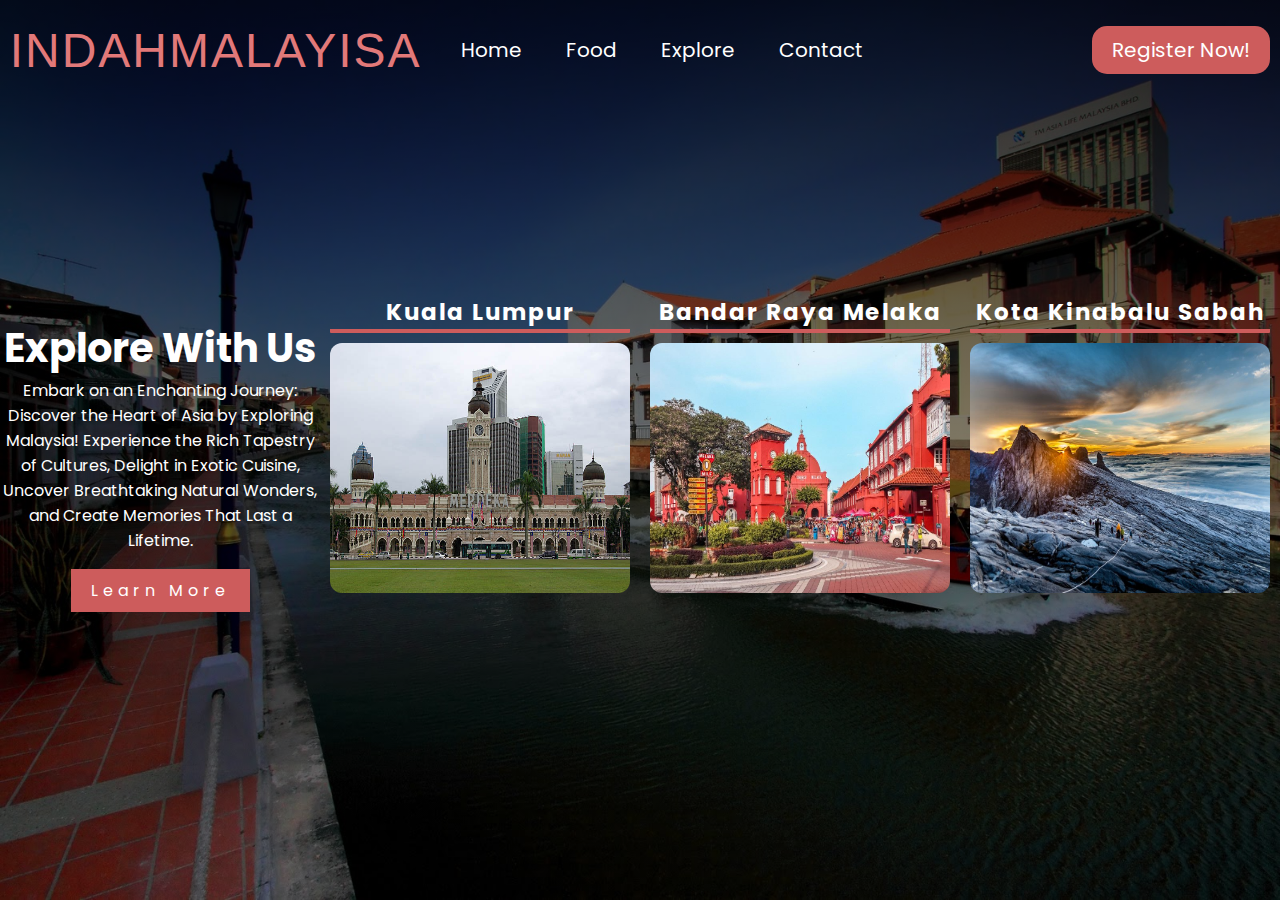
<file: explore.html>
<!DOCTYPE html>
<html lang="en">
<head>
    <meta http-equiv="X-UA-Compatible" content="IE=edge">
    <meta charset="UTF-8">
    <meta name="viewport" content="width=device-width, initial-scale=1.0">
    <title>Simple Landing Page</title>

    <!-- CSS -->
    <link rel="stylesheet" href="explore.css">
 
</head>

<body>

    <header>
            <nav>
                <div class="title">
                        INDAHMALAYISA
                    </div>

                    <div class="menu">
                        <a href="index.html">Home</a>
                        <a href="food.html">Food</a>
                        <a href="explore.html">Explore</a>
                        <a href="contact.html">Contact</a>
                    </div>

                    <div class="register">
                        <a href="register.html">Register Now!</a>
                </div>
            </nav>

            <div class="contain">

                <div class="heading">
                    <h1>Explore With Us</h1>
                    <p>Embark on an Enchanting Journey: Discover the Heart of Asia by 
                        Exploring Malaysia! Experience the Rich Tapestry of Cultures, 
                        Delight in Exotic Cuisine, Uncover Breathtaking Natural Wonders, 
                        and Create Memories That Last a Lifetime.</p>
                    <br>
                    <a href="https://www.malaysia.travel/">Learn More</a>
                </div>

                <div class="tours">
                
                    <div class="places">
                        <h2>Kuala Lumpur</h2>
                        <img src="kuala.jpg" style="width: 300px; height: 250px; border-radius: 12px;">
                        <br>
                        <br>
                        </div>
                    <div class="places">
                        <h2>Bandar Raya Melaka</h2>
                        <img src="melaka.jpg" style="width: 300px; height: 250px; border-radius: 12px;">
                        <br>
                        <br>
                        </div>
                    <div class="places">
                        <h2>Kota Kinabalu Sabah</h2>
                        <img src="kinabalu.jpg" style="width: 300px; height: 250px; border-radius: 12px;">
                        <br>
                        <br>
                    </div>
                </div>

            </div>

    </header>
</body> 
</html>
</file>
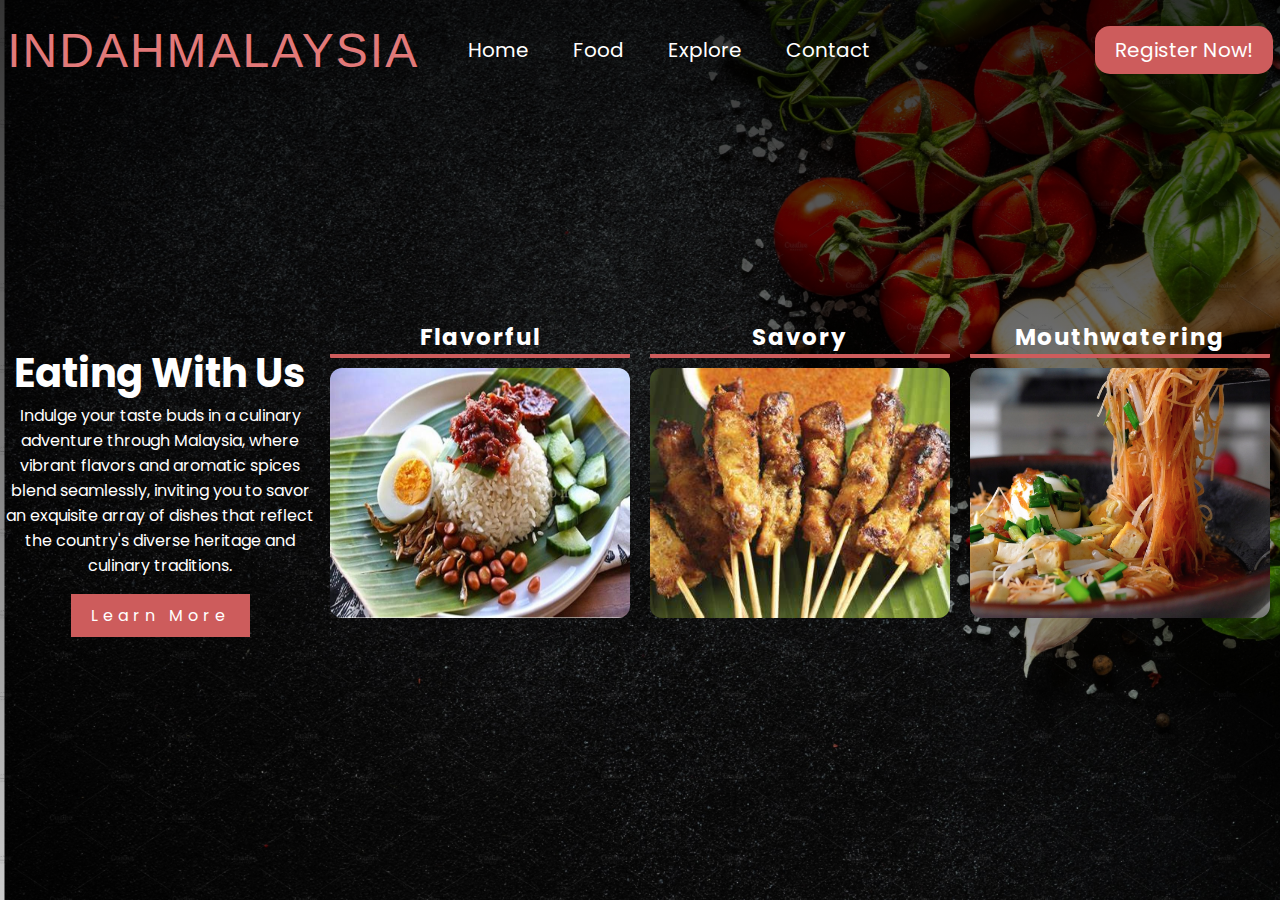
<file: food.html>
<!DOCTYPE html>
<html lang="en">
<head>
    <meta charset="UTF-8">
    <meta name="viewport" content="width=device-width, initial-scale=1.0">
    <link rel="stylesheet" href="food.css">
    <title>Simple Landing Page</title>
</head>
<body>

    <header>
                <nav>
                    <div class="title">
                        INDAHMALAYSIA
                    </div>

                    <div class="menu-toggle">
                        <div class="bar"></div>
                        <div class="bar"></div>
                        <div class="bar"></div>
                    </div>


                    <div class="menu">
                        <a href="index.html">Home</a>
                        <a href="food.html">Food</a>
                        <a href="explore.html">Explore</a>
                        <a href="contact.html">Contact</a>
                    </div>

                    <div class="register">
                        <a href="register.html">Register Now!</a>
                    </div>
                </nav>
                <br>

                <div class="contain">

                    <div class="heading">
                        <h1>Eating With Us</h1>
                        <p>Indulge your taste buds in a culinary adventure through Malaysia, where vibrant flavors and 
                            aromatic spices blend seamlessly, inviting you to savor an exquisite array of dishes that 
                            reflect the country's diverse heritage and culinary traditions.</p>
                        <br>
                        <a href="https://www.malaysia.travel/">Learn More</a>
                    </div>

                    <div class="tours">
                    
                        <div class="places">
                            <h2>Flavorful
                            </h2>
                            <img src="pictures/pic3.png" style="width: 300px; height: 250px; border-radius: 12px;">
                            <br>
                            <br>
                            </div>
                        <div class="places">
                            <h2>Savory</h2>
                            <img src="pictures/pic2.png" style="width: 300px; height: 250px; border-radius: 12px;">
                            <br>
                            <br>
                            </div>
                        <div class="places">
                            <h2>Mouthwatering</h2>
                            <img src="pictures/pic8.jpg" style="width: 300px; height: 250px; border-radius: 12px;">
                            <br>
                            <br>
                        </div>
                    </div>

                </div>

    </header>  



</body>
</html>
</file>
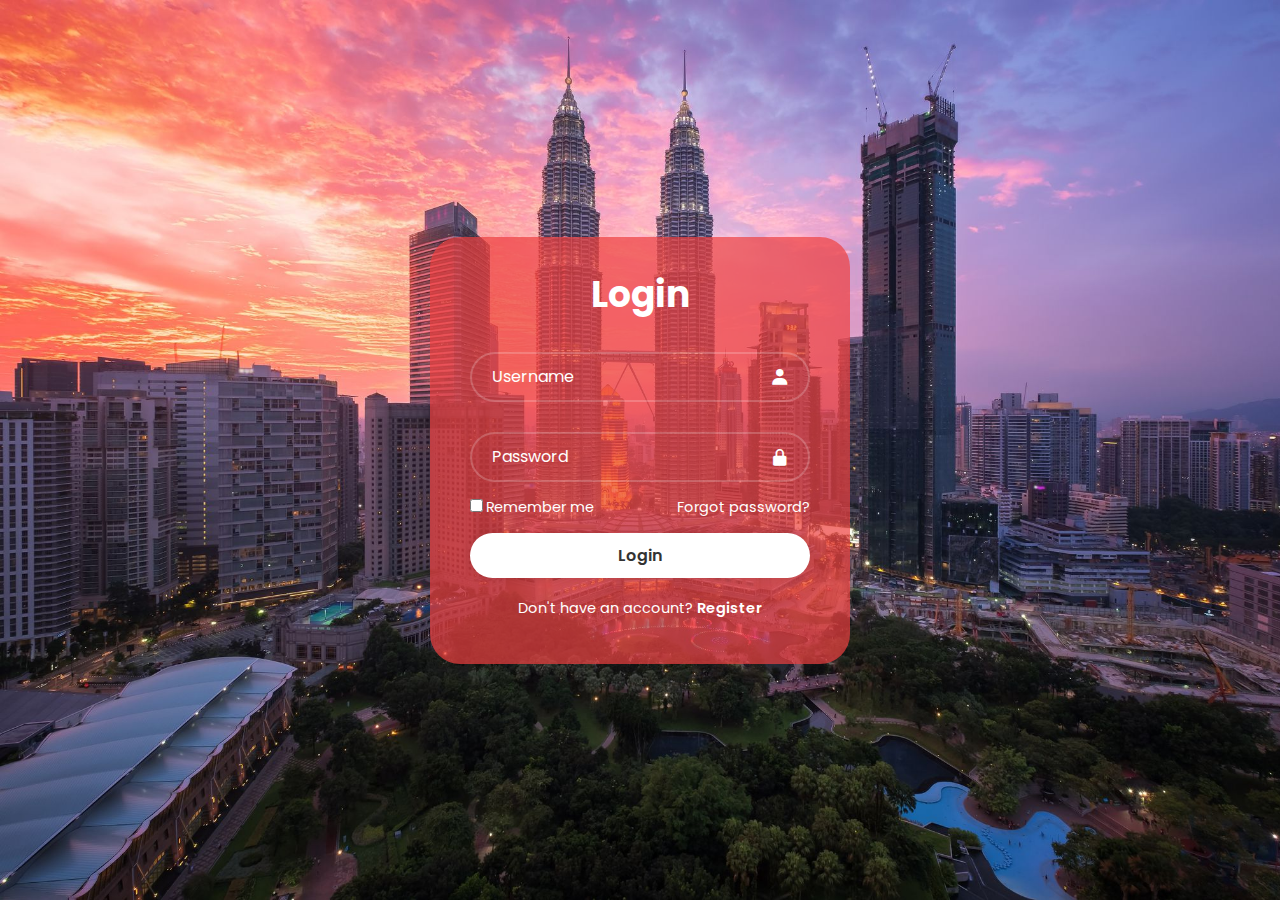
<file: register.html>
<!DOCTYPE html>
<html lang="en">
<head>
    <meta charset="UTF-8">
    <meta name="viewport" content="width=device-width, initial-scale=1.0">
    <title>Login Form</title>
    <link rel="stylesheet" href="register.css">
    <link href='https://unpkg.com/boxicons@2.1.4/css/boxicons.min.css' rel='stylesheet'>

</head>


<body>

    <div class="wrapper">
        <form action="">

            <h1>Login</h1>
            
            <div class="input-box">
                <input type="text" placeholder="Username" required>
                <i class='bx bxs-user'></i>
            </div>
            <div class="input-box">
                <input type="password" placeholder="Password" required>
                <i class='bx bxs-lock-alt'  ></i>
            </div>


            <div class="remember-forgot">
                <label><input type="checkbox">Remember me</label>
                <a href="#">Forgot password?</a>
            </div>


            <button type="submit" class="btn">Login</button>

            <div class="register-link">
                <p>Don't have an account? <a href="#">Register</a></p>
            </div>

        </form>
    </div>






</body>
</html>
</file>
<file: explore.css>
@import url('https://fonts.googleapis.com/css2?family=Poppins:wght@300;400;500;600&display=swap');

*{
   margin: 0;
   padding: 0;
   box-sizing: border-box;
   font-family: 'Poppins', sans-serif;
}

header{
    width: 100%;
    height: 100vh;
    background:linear-gradient(rgba(0,0,0,0.8), rgba(0,0,0,0.2)), url(explore_background.jpg);
    background-color: rgb(109, 148, 148);
    background-size: 100% 100%;
    background-attachment: fixed;
    background-repeat: no-repeat;
    font-family: 'Poppins',sans-serif;
    
}


nav{
    width: 100%;
    height: 100px;
    color: #e27979;
    display: flex;
    justify-content: space-around;
    align-items: center;
}

.title{
    font-size: 3em;
    letter-spacing: 2px;
    font-family: 'Franklin Gothic Medium', 'Arial Narrow', Arial, sans-serif;
}

.menu a{
    text-decoration: none;
    color: #fff;
    padding: 10px 20px;
    font-size: 20px;
}

.menu a:hover{
   border-bottom: 4px solid indianred;
	transition: 0.5s;
 }

 .register a{
    text-decoration: none;
    color: #fff;
    padding: 10px 20px;
    font-size: 20px;
    border-radius: 15px;
    background: indianred;
}

.register a:hover{
    border: 1px solid indianred;
    background: transparent;
}

.menu{
    padding-right: 190px;
}


/* ----------------------------------------------------------------- */

.contain{
    width: 100%;
    height: 80vh;
    display: flex;
    justify-content: space-around;
    align-items: center;
}

.heading {
    color: #fff;
    width: 30%;
    text-align: center;
}

.heading h1{
    font-size: 40px;
}

.heading a{
    text-decoration: none;
    background: indianred;
    padding: 10px 20px;
    color: #fff;
    letter-spacing: 5px;
    transition: 0.4s;
}

.heading a:hover{
    text-decoration: none;
    border: 1px solid indianred;
    background: transparent;
}

.tours{
    display: flex;
    text-align: center;
}

.places{
	display: inline;
	text-align: center;
	border-radius: 12px;
    padding: 10px;
}

.places h2{
    margin-bottom: 10px;
	color: #fff;
	font-size: 23px;
	letter-spacing: 2px;
	/* margin-bottom: 9px; */
    font-weight: bold;
    border-radius: 1px;
    /* padding: 20px 10px; */
    /* background-color: #e27979; */
    /* border-radius: 55px; */
    border-bottom: 4px solid indianred;

}
</file>
<file: food.css>
@import url('https://fonts.googleapis.com/css2?family=Agbalumo&family=Fira+Sans+Extra+Condensed&family=Poppins:wght@300;400;500;600&display=swap');


*{
    padding: 0;
    margin: 0;
    box-sizing: border-box;
}

header{
    width: 100%;
    height: 100vh;
    background:linear-gradient(rgba(0,0,0,0.8), rgba(0,0,0,0.2)), url('pictures/background.jpg');
    background-color: rgb(109, 148, 148);
    background-size: cover;
    font-family: 'Poppins',sans-serif;
    
}

nav{
    width: 100%;
    height: 100px;
    color: #e27979;
    display: flex;
    justify-content: space-around;
    align-items: center;
    
}


.title{
    font-size: 3em;
    letter-spacing: 2px;
    font-family: 'Franklin Gothic Medium', 'Arial Narrow', Arial, sans-serif;
}

.menu{
    padding-right: 190px;
}

.menu a{
    text-decoration: none;
    color: #fff;
    padding: 10px 20px;
    font-size: 20px;
}

.menu a:hover{
    border-bottom: 4px solid indianred;
	transition: 0.5s;
 }

.register a{
    text-decoration: none;
    color: #fff;
    padding: 10px 20px;
    font-size: 20px;
    border-radius: 15px;
    background: indianred;
}

.register a:hover{
    border: 1px solid indianred;
    background: transparent;
}

/* ------------------------------------------ */

.contain{
    width: 100%;
    height: 80vh;
    display: flex;
    justify-content: space-around;
    align-items: center;
}

.heading {
    color: #fff;
    width: 30%;
    text-align: center;
}

.heading h1{
    font-size: 40px;
}

.heading a{
    text-decoration: none;
    background: indianred;
    padding: 10px 20px;
    color: #fff;
    letter-spacing: 5px;
    transition: 0.4s;
}

.heading a:hover{
    text-decoration: none;
    border: 1px solid indianred;
    background: transparent;
}

.tours{
    display: flex;
    text-align: center;
}

.places{
	display: inline;
	text-align: center;
	border-radius: 12px;
    padding: 10px;
}

.places h2{
    margin-bottom: 10px;
	color: #fff;
	font-size: 23px;
	letter-spacing: 2px;
	/* margin-bottom: 9px; */
    font-weight: bold;
    border-radius: 1px;
    /* padding: 20px 10px; */
    /* background-color: #e27979; */
    /* border-radius: 55px; */
    border-bottom: 4px solid indianred;

}
</file>
<file: register.css>
@import url('https://fonts.googleapis.com/css2?family=Poppins:wght@300;400;500;600&display=swap');


  *{
    margin: 0;
    padding: 0;
    box-sizing: border-box;
    font-family: "Poppins", sans-serif;
  }

  body{
    background-image: url('background.jpg');
    background-repeat: no-repeat;
    background-attachment: fixed; 
    background-size: cover;
    display: flex;
    justify-content: center;
    align-items: center;
    min-height: 100vh;
  }

  .wrapper{
    background: rgb(238, 64, 64, 0.7);
    width: 420px;
    color: #fff;
    border-radius: 30px;
    padding: 30px 40px;
  }

  .wrapper h1{
    font-size: 36px;
    text-align: center;
  }

  .wrapper .input-box{
    position: relative;
    width: 100%;
    height: 50px;
    margin: 30px 0;
  }

  .input-box input{
    width: 100%;
    height: 100%;
    background: transparent;
    border: none;
    outline: none;
    border: 2px solid rgba(255, 255, 255, 0.2);
    border-radius: 40px;
    font-size: 16px;
    
    padding: 20px 45px 20px 20px;
  }

  .input-box input::placeholder{
    color: #fff;
  }

.input-box i {
    position: absolute;
    right: 20px;
    top: 50%;
    transform: translateY(-50%);
    font-size: 20px;
}

.wrapper .remember-forgot{
    display: flex;
    justify-content: space-between;
    font-size: 14.5px;
    margin: -15px 0 15px;
}

.remember-forgot label input{
    accent-color: #fff;
    margin-right: 3px;
}

.remember-forgot a{
    color: #fff;
    text-decoration: 3px;
}

.remember-forgot a:hover{
    text-decoration: underline;
}

.wrapper .btn{
    width: 100%;
    height: 45px;
    background: #fff;
    border: none;
    outline: none;
    border-radius: 40px;
    box-shadow: 0 0 10px rgba(0, 0, 0, 0.1);
    cursor: pointer;
    font-size: 16px;
    color: #333;
    font-weight: 600;
}

.wrapper .register-link {
    font-size: 14.5px;
    text-align: center;
    margin: 20px 0 15px;
}

.register-link p a {
    color: #fff;
    text-decoration: none;
    font-weight: 600;
}

.register-link p a:hover {
    text-decoration: underline;
}
</file>
